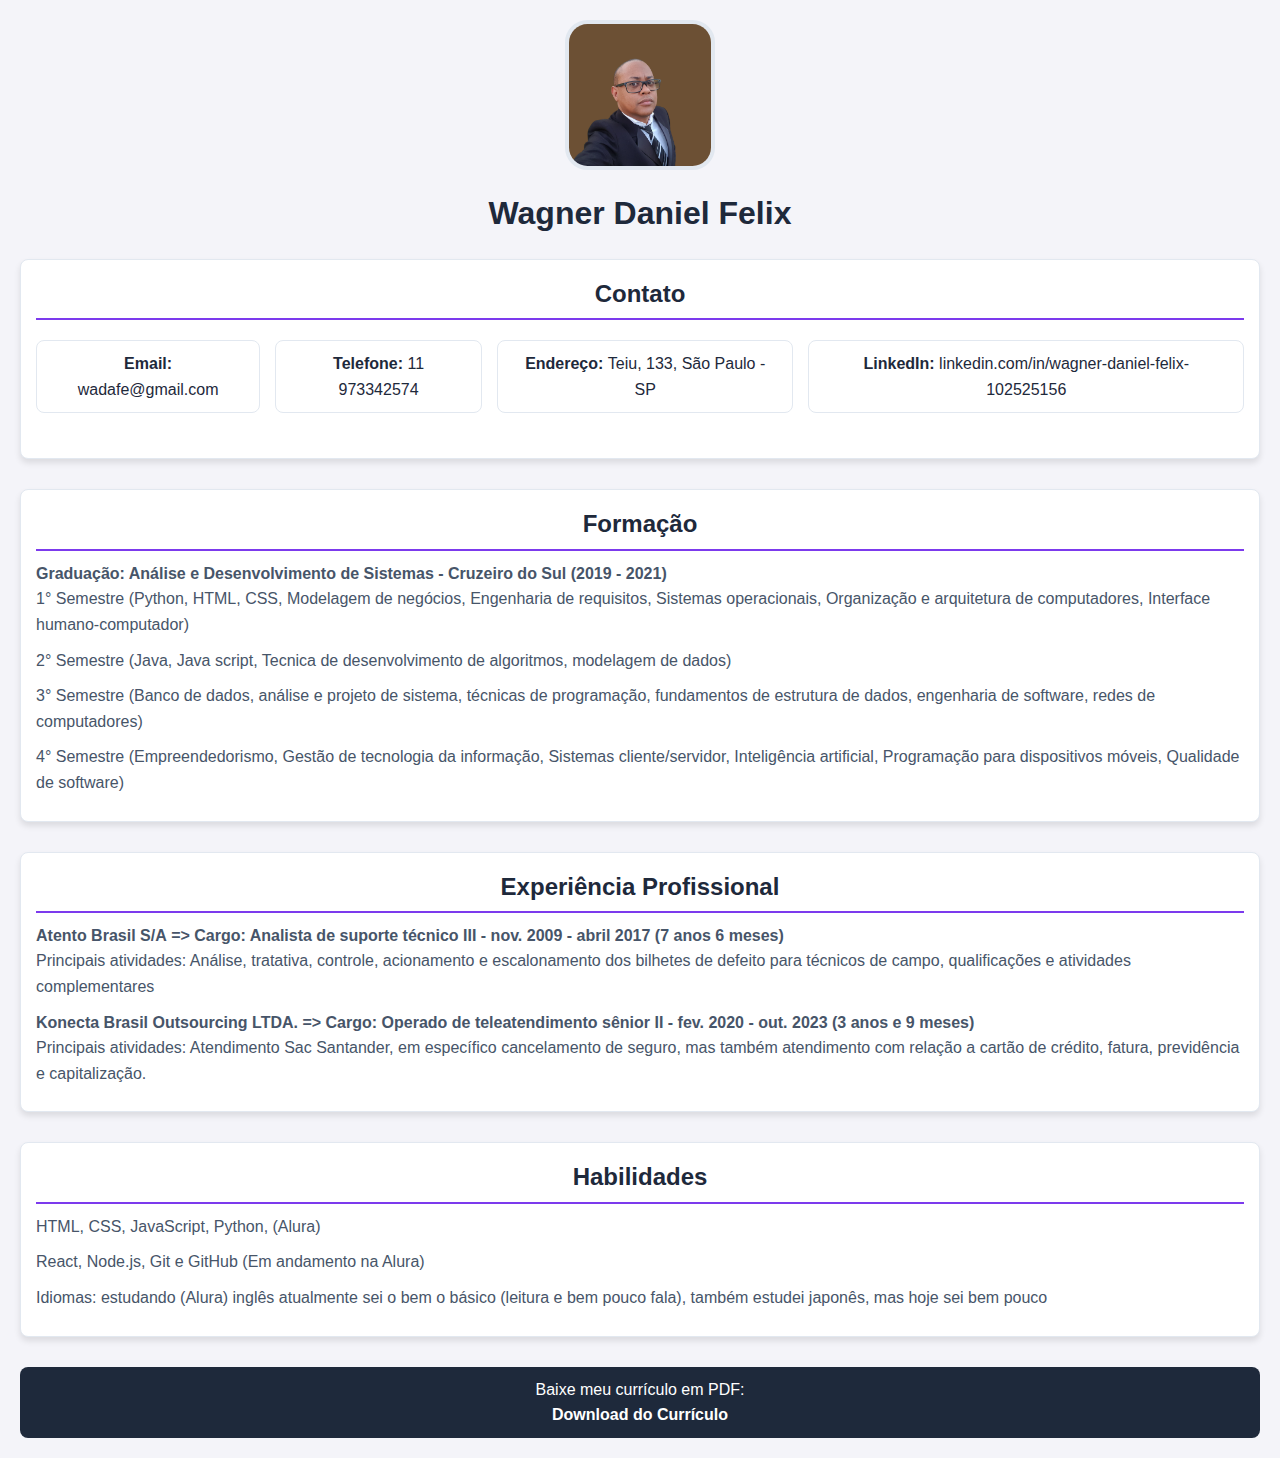
<file: projetos/Curriculo/index.html>
<!DOCTYPE html>
<html lang="pt-br">
<head>
    <meta charset="UTF-8">
    <meta name="viewport" content="width=device-width, initial-scale=1.0">
    <link rel="stylesheet" href="styles.css">
    <script src="script.js" defer></script>
    <title>Currículo</title>
</head>
<body>

    <header>
        <img src="img/Minha foto-Photoroom.png" alt="minha foto">
        <h1 class="meu-nome">Wagner Daniel Felix</h1>
    </header>
    <section>
        <h2 class="contato-titulo">Contato</h2>
        <ul class="contato-lista">
            <li><strong>Email:</strong> <a href="mailto:wadafe@gmail.com">wadafe@gmail.com</a></li>
            <li data-copy="11 97334-2574"><strong>Telefone: </strong>11 973342574</li>
            <li data-copy="Rua Teiu, 133, São Paulo - SP"><strong>Endereço: </strong>Teiu, 133, São Paulo - SP</li>
            <li><strong>LinkedIn:</strong> <a href="https://linkedin.com/in/wagner-daniel-felix-102525156" target="_blank">linkedin.com/in/wagner-daniel-felix-102525156</a></li>
        </ul>
    </section>
    <section class="formacao">
        <h2 class="formacao-titulo">Formação</h2>
        <h4 class="formacao-info"><strong>Graduação:</strong> Análise e Desenvolvimento de Sistemas - Cruzeiro do Sul (2019 - 2021)</h4>
        <ul class="formacao-lista">
            <li>1° Semestre (Python, HTML, CSS, Modelagem de negócios, Engenharia de
                requisitos, Sistemas operacionais, Organização e arquitetura de computadores,
                Interface humano-computador)
            </li>
            <li>2° Semestre (Java, Java script, Tecnica de desenvolvimento de algoritmos,
                modelagem de dados)
            </li>
            <li>3° Semestre (Banco de dados, análise e projeto de sistema, técnicas de
                programação, fundamentos de estrutura de dados, engenharia de software,
                redes de computadores)
            </li>
            <li>4° Semestre (Empreendedorismo, Gestão de tecnologia da informação,
                Sistemas cliente/servidor, Inteligência artificial, Programação para dispositivos
                móveis, Qualidade de software)
            </li>
        </ul>
    </section>
    <section class="experiencia">
        <h2 class="experiencia-titulo">Experiência Profissional</h2>
        <h4 class="experiencia-info"><strong>Atento Brasil S/A</strong> => Cargo: Analista de suporte técnico III - nov. 2009 - abril 2017 (7 anos 6 meses)</h4>
        <ul class="experiencia-lista">
            <li>Principais atividades: Análise, tratativa, controle, acionamento e
                escalonamento dos bilhetes de defeito para técnicos de campo, qualificações e
                atividades complementares</li>
        </ul>
        <h4 class="experiencia-info"><strong>Konecta Brasil Outsourcing LTDA.</strong> => Cargo: Operado de teleatendimento sênior II - fev. 2020 - out. 2023 (3 anos e 9 meses)</h4>
        <ul class="experiencia-lista">
            <li>Principais atividades: Atendimento Sac Santander, em específico cancelamento
                de seguro, mas também atendimento com relação a cartão de crédito, fatura,
                previdência e capitalização.</li>
    </section>
    <section class="habilidades">
        <h2 class="habilidades-titulo">Habilidades</h2>
        <ul class="habilidades-lista">
            <li>HTML, CSS, JavaScript, Python, (Alura)</li>
            <li>React, Node.js, Git e GitHub (Em andamento na Alura)</li>
            <li>Idiomas: estudando (Alura) inglês atualmente sei o bem o básico (leitura e bem
                pouco fala), também estudei japonês, mas hoje sei bem pouco</li>
        </ul>
    </section>

    <footer>
        <p>Baixe meu currículo em PDF:</p>
        <a href="CurriculoArquivo/Wagner curriculo.pdf" download="Curriculo_Wagner_Daniel_Felix.pdf">Download do Currículo</a>
    </footer>

    
</body>
</html>
</file>
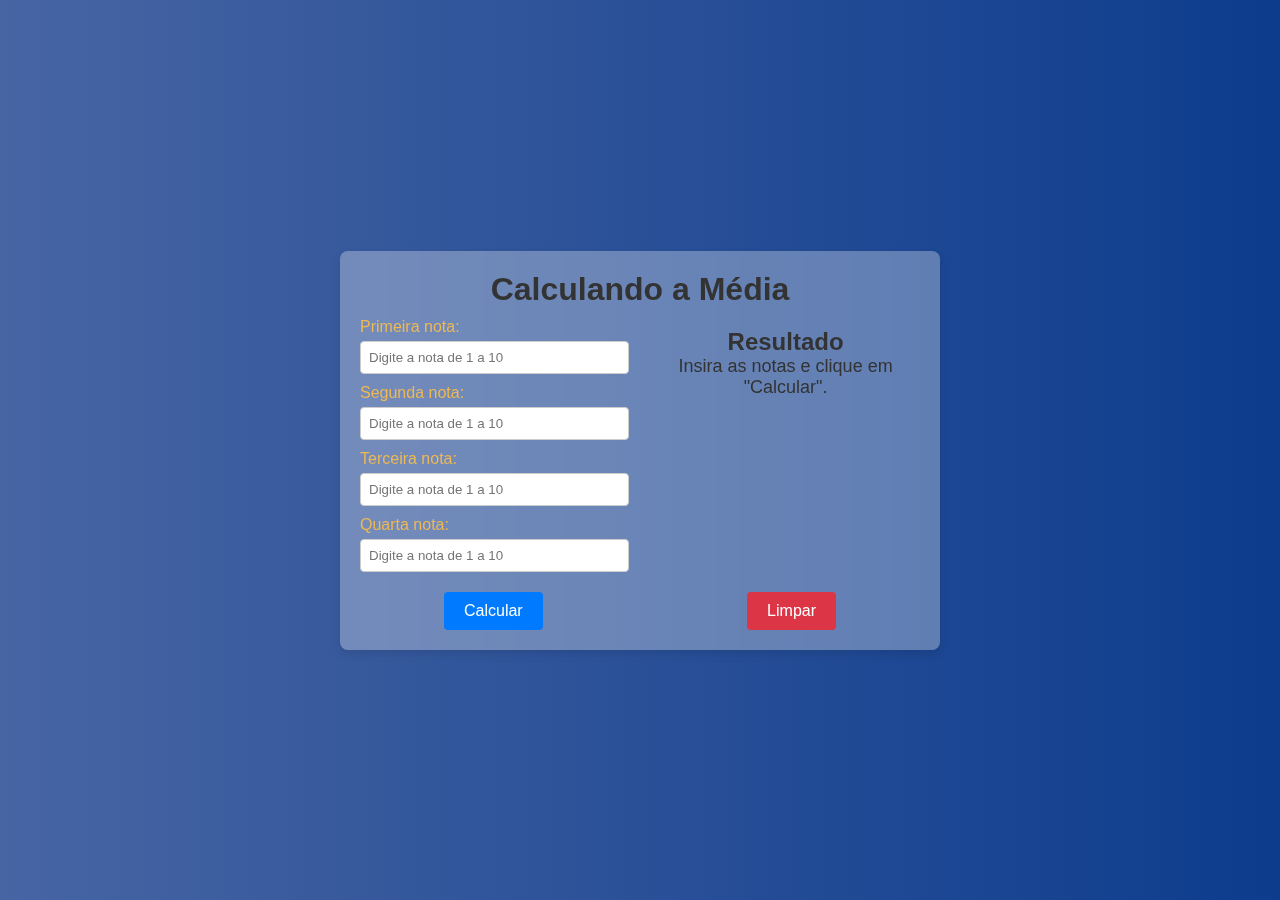
<file: projetos/Media/Index.html>
<!DOCTYPE html>
<html lang="pt-br">

<head>
    <meta charset="UTF-8">
    <meta name="viewport" content="width=device-width, initial-scale=1.0">
    <title>Calculando Média</title>
    <link rel="stylesheet" href="styles.css">
    <script src="script.js" defer></script>
</head>

<body>
    <main class="container">
        <h1>Calculando a Média</h1>
        <div class="formulario-resultado">
            <div class="formulario">
                <form id="mediaForm">
                    <label for="n1">Primeira nota:</label>
                    <input type="number" id="n1" placeholder="Digite a nota de 1 a 10" min="1" max="10" oninput="validity.valid||(value='');" required>
                    <label for="n2">Segunda nota:</label>
                    <input type="number" id="n2" placeholder="Digite a nota de 1 a 10" min="1" max="10" oninput="validity.valid||(value='');" required>
                    <label for="n3">Terceira nota:</label>
                    <input type="number" id="n3" placeholder="Digite a nota de 1 a 10" min="1" max="10" oninput="validity.valid||(value='');" required>
                    <label for="n4">Quarta nota:</label>
                    <input type="number" id="n4" placeholder="Digite a nota de 1 a 10" min="1" max="10" oninput="validity.valid||(value='');" required>
                </form>
            </div>
            <div class="resultado">
                <h2>Resultado</h2>
                <p id="resultadoTexto">Insira as notas e clique em "Calcular".</p>
            </div>
        </div>
        <div class="botoes">
            <button id="calcularBtn">Calcular</button>
            <button id="limparBtn" type="button">Limpar</button>
        </div>
    </main>
</body>

</html>
</file>
<file: projetos/Media/styles.css>
*{
    margin: 0;
    padding: 0;
    box-sizing: border-box;
    font-family: 'Segoe UI', Tahoma, Geneva, Verdana, sans-serif;
}
body {
    font-family: Arial, sans-serif;
    margin: 0;
    padding: 0;
    display: flex;
    justify-content: center;
    align-items: center;
    height: 100vh;
    background: linear-gradient(to right, #4765a3, #0d3c8d);
}

.container {
    display: flex;
    flex-direction: column;
    align-items: center;
    backdrop-filter: blur(10px);
    background: rgba(255, 255, 255, 0.30);
    padding: 20px;
    border-radius: 8px;
    box-shadow: 0 4px 8px rgba(0, 0, 0, 0.1);
    width: 600px;
}

.formulario-resultado {
    display: flex;
    justify-content: space-between;
    width: 100%;
}

.formulario {
    width: 48%; /* Ocupa metade do espaço */
}

.resultado {
    display: flex;
    flex-direction: column;
    margin-top: 20px;
    text-align: center;
    width: 48%; /* Ocupa metade do espaço */
    text-align: center;
}

h1, h2 {
    text-align: center;
    color: #333;
}

label {
    display: block;
    margin-top: 10px;
    color: #eeb854;
}

input {
    width: 100%;
    padding: 8px;
    margin-top: 5px;
    border: 1px solid #ccc;
    border-radius: 4px;
}

.botoes {
    display: flex;
    justify-content: space-between;
    margin-top: 20px;
    width: 70%;
}

button {
    margin-top: 10px 20px;
    padding: 10px 20px;
    background-color: #007bff;
    color: white;
    border: none;
    border-radius: 4px;
    cursor: pointer;
    font-size: 16px;
}

button:hover {
    background-color: #0056b3;
}

#resultadoTexto {
    font-size: 18px;
    color: #333;
}

#limparBtn {
    background-color: #dc3545;
}

#limparBtn:hover {
    background-color: #a71d2a;
}

input[type="number"]::-webkit-inner-spin-button,
input[type="number"]::-webkit-outer-spin-button {
    -webkit-appearance: none;
    margin: 0;
}

input[type="number"] {
    appearance: textfield; /* Standard property for compatibility */
    -moz-appearance: textfield; /* Para navegadores Firefox */
}
</file>
<file: projetos/Curriculo/styles.css>
/* Reset e configurações básicas */
* {
    margin: 0;
    padding: 0;
    box-sizing: border-box;
}

:root {
    --cordeFundo: #f4f4f9; /* Fundo claro para boa legibilidade */
    --primariaTexto: #1e293b; /* Azul escuro para títulos */
    --secundariaTexto: #475569; /* Cinza-azulado para textos secundários */
    --corDestaque: #7c3aed; /* Roxo para elementos de destaque */
    --corBorda: #e2e8f0; /* Cinza claro para bordas */
    --corLink: #4f46e5; /* Azul para links */
    --corLinkHover: #4338ca; /* Azul mais escuro para hover */
}

body {
    font-family: 'Arial', sans-serif;
    background-color: var(--cordeFundo);
    color: var(--secundariaTexto);
    line-height: 1.6;
    padding: 20px;
}

/* Cabeçalho */
header {
    text-align: center;
    margin-bottom: 20px;
}

header img {
    width: 150px;
    height: 150px;
    border-radius: 15%; /* Cantos arredondados */
    border: 4px solid var(--corBorda);
    margin-bottom: 10px;
    object-fit: cover; /* Garante que a imagem se ajuste ao quadrado */
}

header h1 {
    font-size: 2rem;
    color: var(--primariaTexto);
    margin-bottom: 5px;
}

/* Contato */
.contato-lista {
    display: flex;
    justify-content: center;
    gap: 15px; /* Espaçamento entre os itens */
    list-style-type: none;
    padding: 0;
    margin: 20px 0;
}

.contato-lista li {
    display: inline-block;
    padding: 10px 15px;
    border: 1px solid var(--corBorda); /* Borda sutil */
    border-radius: 8px; /* Cantos arredondados */
    background-color: transparent; /* Fundo transparente */
    color: var(--primariaTexto); /* Cor do texto */
    cursor: pointer; /* Cursor de botão */
    transition: all 0.3s ease; /* Transição suave */
    text-align: center;
}

.contato-lista li:hover {
    background-color: var(--corDestaque); /* Fundo roxo no hover */
    color: #ffffff; /* Texto branco no hover */
    border-color: var(--corDestaque); /* Borda roxa no hover */
}

.contato-lista li a {
    text-decoration: none;
    color: inherit; /* Herda a cor do pai */
}

/* Seções */
section {
    margin-bottom: 30px;
    padding: 15px;
    background-color: #ffffff;
    border: 1px solid var(--corBorda);
    border-radius: 8px;
    box-shadow: 0 4px 6px rgba(0, 0, 0, 0.1);
}

section h2 {
    font-size: 1.5rem;
    color: var(--primariaTexto);
    margin-bottom: 10px;
    border-bottom: 2px solid var(--corDestaque);
    padding-bottom: 5px;
    text-align: center;
}

ul {
    list-style-type: none;
    padding-left: 0;
}

ul li {
    margin-bottom: 10px;
    color: var(--secundariaTexto);
}

ul li strong {
    color: var(--primariaTexto);
}

/* Links */
a {
    color: var(--corLink);
    text-decoration: none;
}

a:hover {
    color: var(--corLinkHover);
    text-decoration: underline;
}

/* Footer */
footer {
    text-align: center;
    margin-top: 20px;
    padding: 10px;
    background-color: var(--primariaTexto);
    color: #ffffff;
    border-radius: 8px;
}

footer a {
    color: #ffffff;
    font-weight: bold;
    text-decoration: none;
}

footer a:hover {
    text-decoration: underline;
}
</file>
